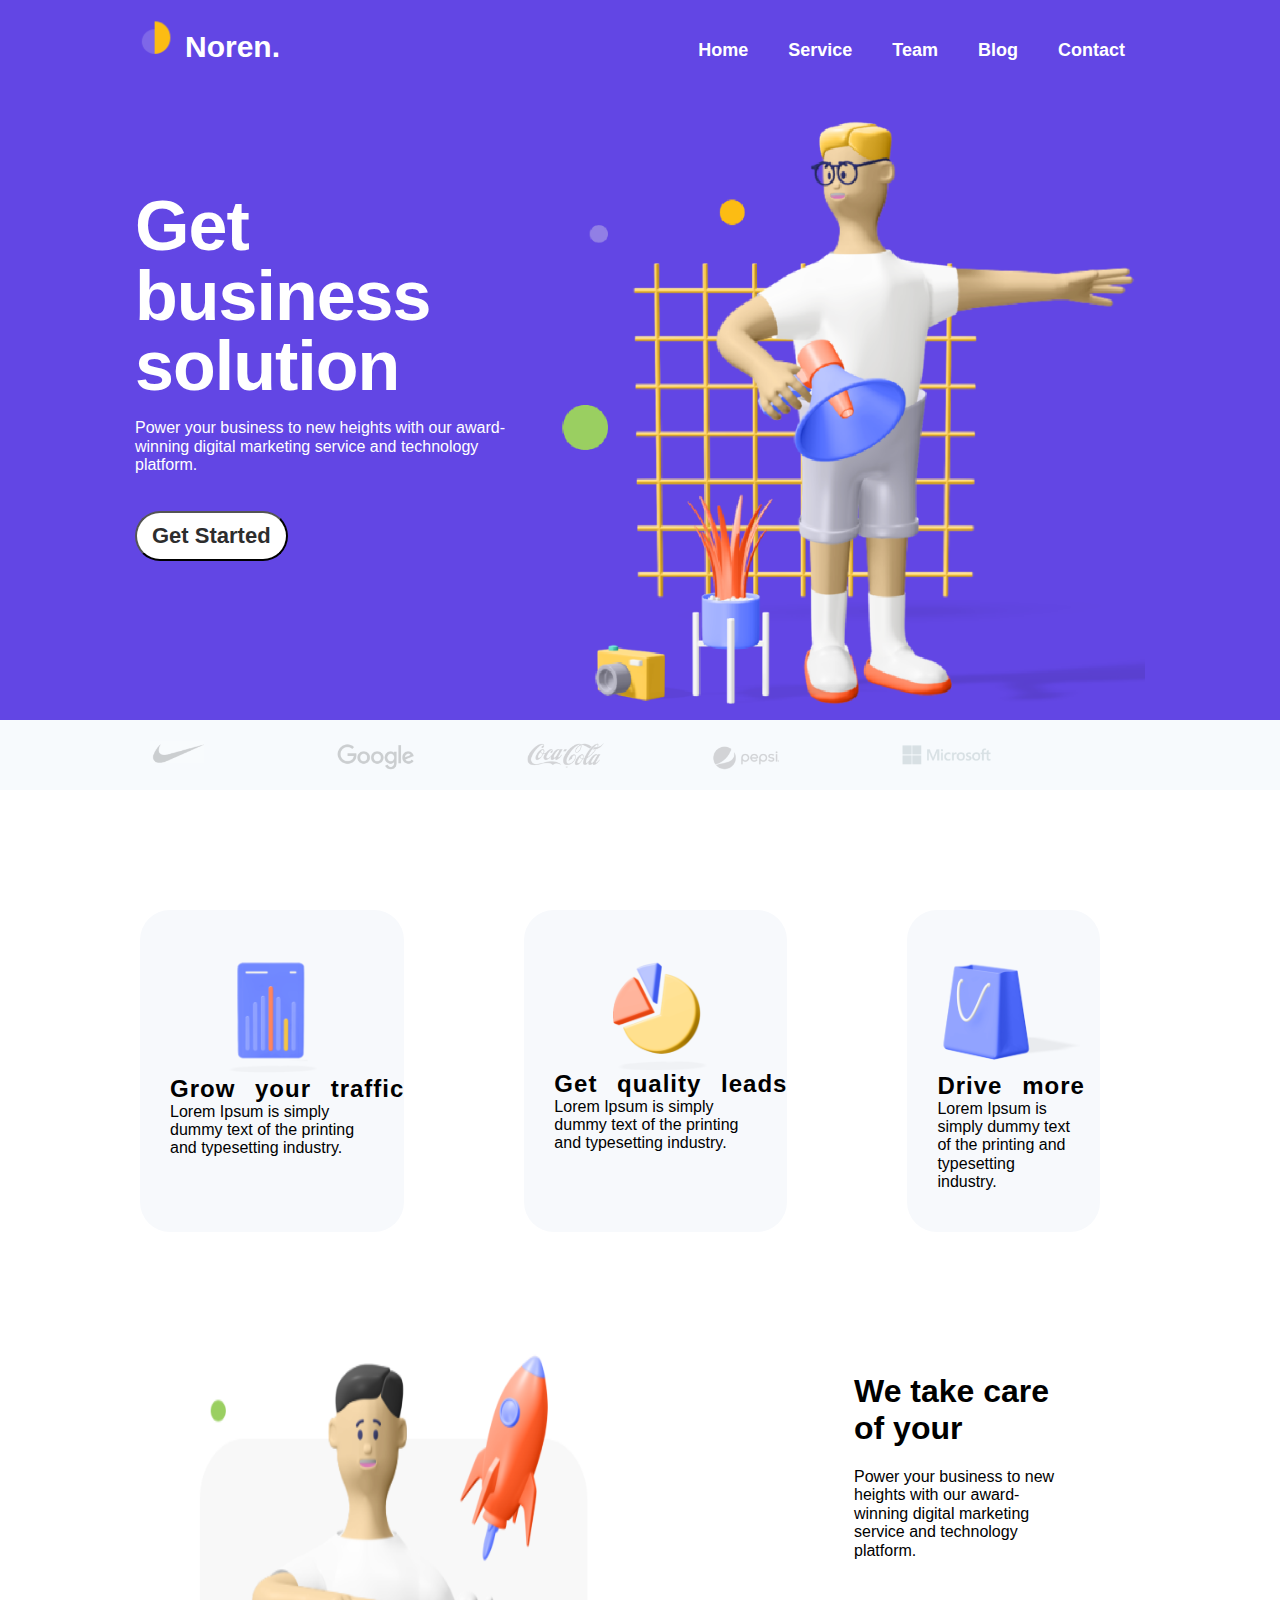
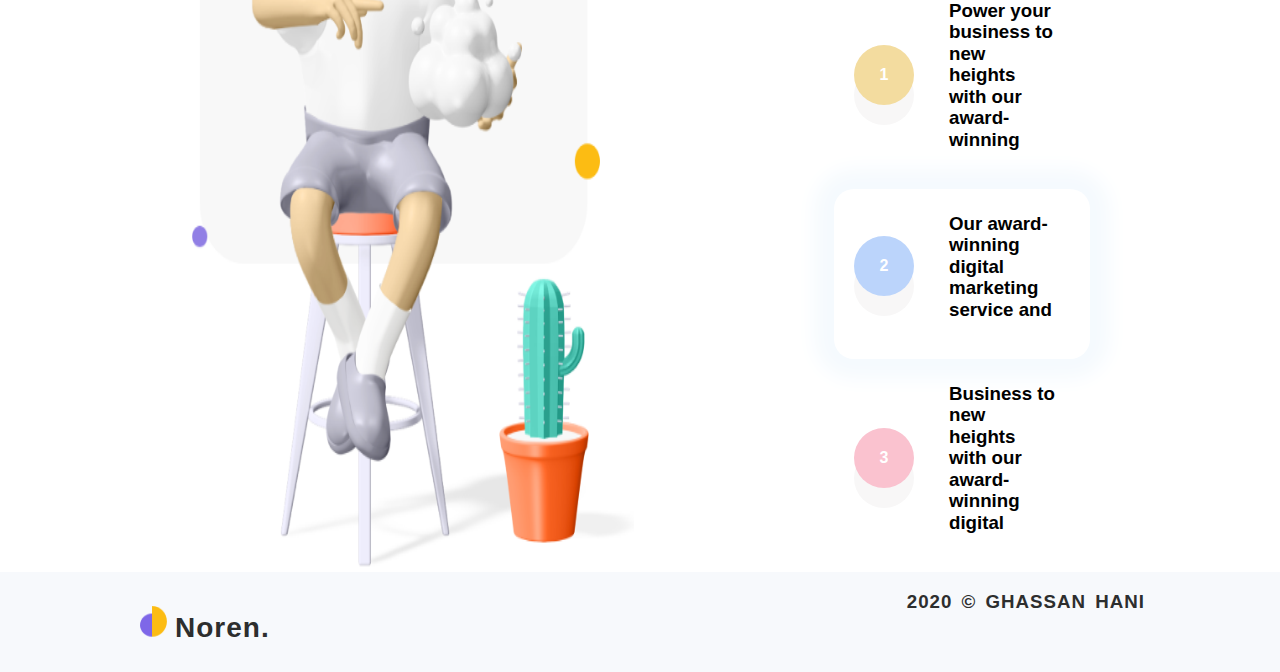
<file: index.html>
<!DOCTYPE html>
<html lang="en">

<head>
    <title>Noren</title>
    <meta charset="UTF-8">
    <meta name="author" content="Vacariuc Alexandr">
    <meta name="description" content="Simple model of website intendet to learn the basics of HTML and CSS ">
    <link rel="stylesheet" href="style/style.css" type="text/css">
    <link rel="stylesheet" href="style/normalize.css" type="text/css">
    <link rel="icon" href="images/icons/header_icon.png" type="image/png">
</head>

<body>

<section id="formSection" class="form-modal">
    <form class="form">
        <section class="form-row">
            <h2>Submit your data</h2>
            <span id="closeForm">&#10006;</span>
        </section>
        <section class="form-row">
            <div class="form-element">
                <label for="firstNameForm">First Name:</label>
                <input type="text"
                       id="firstNameForm"
                       name="firstName"
                       required
                       placeholder="ex. John"
                       title="Please enter your first name"
                />
            </div>
            <div class="form-element">
                <label for="lastNameForm">Last Name:</label>
                <input type="text"
                       id="lastNameForm"
                       name="lastName"
                       required
                       placeholder="ex. Doe"
                       title="Please enter your last name"
                />
            </div>
        </section>
        <section class="form-row">
            <div class="form-element">
                <label for="phoneForm">Phone Number:</label>
                <input type="tel"
                       id="phoneForm"
                       name="phone"
                       placeholder="ex. +373 600 00 000"
                       title="Please enter your phone number"
                       required
                />
            </div>
            <div class="form-element">
                <label for="emailForm">Email:</label>
                <input type="email"
                       id="emailForm"
                       name="email"
                       required
                       placeholder="ex. john.doe@emai.com"
                       title="Please enter your email"
                />
            </div>
        </section>
        <section class="form-row">
            <div class="form-element">
                <label for="passwordForm">Password:</label>
                <input type="password"
                       id="passwordForm"
                       name="password"
                       placeholder="password..."
                       title="The password should be at lease 8 character long and should include at lease one small letter, one large letter, one digit and one symbol"
                       required
                />
            </div>
        </section>
        <section class="form-row">
            <div class="form-element">
                <label>Gender:</label>
                <div class="male">
                    <label for="maleForm">Male</label>
                    <input type="radio" id="maleForm" name="gender" value="male" checked/>
                </div>
                <div class="female">
                    <label for="femaleForm">Female</label>
                    <input type="radio" id="femaleForm" name="gender" value="female"/>
                </div>
            </div>
            <div class="form-element">
                <label for="jobForm">Job:</label>
                <select id="jobForm" name="job">
                    <option>--</option>
                    <option value="developer">Developer</option>
                    <option value="tester">Tester</option>
                    <option value="devOps">DevOps</option>
                </select>
            </div>
        </section>
        <section class="form-element">
            <input type="submit" id="submitButton" value="Submit">
        </section>
    </form>
</section>

<nav class="nav-bar">
    <div class="left-block">
        <img src="images/icons/header_icon.png" alt="Logo">
        <p>Noren.</p>
    </div>
    <div class="right-block">
        <a href="#">Home</a>
        <a href="#">Service</a>
        <a href="#">Team</a>
        <a href="#">Blog</a>
        <a href="#">Contact</a>
    </div>
</nav>

<section class="intro">
    <div class="content">
        <h1>Get business solution</h1>
        <p>Power your business to new heights with our award-winning digital marketing service and technology
            platform.</p>
        <button id="getStarted">Get Started</button>
    </div>
    <div class="image">
        <img src="images/intro/intro.png" alt="Content"/>
    </div>
</section>

<section class="partners">
    <img src="images/partners/nike.png" alt="Nike"/>
    <img src="images/partners/google.png" alt="Google"/>
    <img src="images/partners/coca-cola.png" alt="Coca cola"/>
    <img src="images/partners/pepsi.png" alt="Pepsi"/>
    <img src="images/partners/microsoft.png" alt="Microsoft"/>
</section>

<section class="table-section" id="tableSection">
    <table class="table">
        <thead>
        <th id="firstNameTable">First Name</th>
        <th id="lastNameTable">Last Name</th>
        <th id="phoneTable">Phone Number</th>
        <th id="emailTable">Email</th>
        <th id="passwordTable">Password</th>
        <th id="genderTable">Gender</th>
        <th id="jobTable">Job</th>
        </thead>
        <tbody id="tableSectionBody"></tbody>
    </table>
</section>

<section class="options">
    <div class="option">
        <img src="images/options/statistics.png" alt="Option">
        <h2>Grow your traffic</h2>
        <p>Lorem Ipsum is simply dummy text of the printing and typesetting industry.</p>
    </div>
    <div class="option">
        <img src="images/options/chart.png" alt="Option">
        <h2>Get quality leads</h2>
        <p>Lorem Ipsum is simply dummy text of the printing and typesetting industry.</p>
    </div>
    <div class="option">
        <img src="images/options/bag.png" alt="Option">
        <h2>Drive more sales</h2>
        <p>Lorem Ipsum is simply dummy text of the printing and typesetting industry.</p>
    </div>
</section>

<section class="we-take-care">
    <img src="images/we-take-care/we-take-care.png" alt="We take care">
    <div>
        <h1>We take care of your</h1>
        <p>Power your business to new heights with our award-winning digital marketing service and technology
            platform.</p>
        <div class="enum-block">
            <div class="circle"><span>1</span></div>
            <h3>Power your business to new heights with our award-winning</h3>
        </div>
        <div class="enum-block">
            <div class="circle"><span>2</span></div>
            <h3>Our award-winning digital marketing service and</h3>
        </div>
        <div class="enum-block">
            <div class="circle"><span>3</span></div>
            <h3>Business to new heights with our award-winning digital</h3>
        </div>
    </div>
</section>

<footer class="footer">
    <div class="left-block">
        <img src="images/icons/footer_icon.png" alt="Logo"/>
        <p>Noren.</p>
    </div>
    <h3>2020 &copy; Ghassan Hani</h3>
</footer>

<script src="https://github.com/fent/randexp.js/releases/download/v0.4.3/randexp.min.js"></script>
<script src="script.js"></script>
</body>
</html>
</file>
<file: style/style.css>
@import url('https://fonts.cdnfonts.com/css/gilroy-bold');

@keyframes glow-button {
    0% {
        box-shadow: 0 0 5px #a99d14;
    }
    50% {
        box-shadow: 0 0 20px #e1ee26;
    }
    100% {
        box-shadow: 0 0 5px #fffb00;
    }
}

body {
    font-family: 'Gilroy-Medium', sans-serif;
}

.nav-bar {
    background-color: #6246e4;
    display: flex;
    justify-content: space-between;
    padding: 0 135px;
}

.nav-bar .left-block {
    display: flex;
    align-items: center;
}

.nav-bar .left-block img {
    margin: 0 10px 20px 0;
}

.nav-bar .left-block p {
    font-size: 30px;
    color: #ffffff;
    font-weight: bold;
}

.nav-bar .right-block {
    display: flex;
}

.nav-bar .right-block a {
    position: relative;
    transform: translate(0%, 40px);
    margin: 0 20px;

    font-size: 18px;
    font-weight: bold;
    color: #ffffff;
    text-decoration: none;
    transition: all 0.5s ease;
}

.nav-bar .right-block a:visited {
    color: #ffffff;
}

.nav-bar .right-block a:hover {
    color: #cccccc;
}

.nav-bar .right-block a:active {
    color: #999999;
}

.intro {
    background-color: #6246e4;
    display: flex;
    padding: 0 135px;
}

.intro .content {
    width: 50%;
}

.intro .content h1 {
    width: 380px;
    /**
    * sticky   -> in raport interior cu parinte, sensibil la scrol
    * relative -> in raport exterior strict cu parinte, nesensibil la scrol
    * absolute -> in raport exterior strict cu pagina,  nesensibil la scrol
    * static   -> nu are raport, este pozitionat in dependente de configurarile sale si parinte, nesensibil la scrol
    *
    * padding -> deplaseaza fortat elementele repere
    * margin  -> deplaseaza elementul fata elementele repere
    * top     -> deplaseaza elementul fata de pagina, similar cu absolute position
    */
    position: relative;
    top: 50px;

    font-size: 70px;
    letter-spacing: -1px;
    line-height: 1;
    color: #ffffff;
    font-weight: bold;
}

.intro .content p {
    width: 380px;
    padding: 5% 0;

    font-size: 16px;
    color: #ffffff;
}

.intro .content button {
    background-color: #ffffff;
    border-radius: 50px;
    border-width: 2px;
    padding: 10px 15px;

    font-size: 22px;
    color: #2d2d2d;
    font-weight: bold;
}

.intro .content button:hover {
    background-color: #ea831b;
    color: #ffffff;
    animation: glow-button 5s ease-in-out;
    border: none;
    cursor: pointer;
}

.intro .content button:active {
    color: #e3ff65;
}

.intro .image img {
    max-width: 100%;
    max-height: 100%;
}

.partners {
    background-color: #f7fafd;
    padding: 20px 150px;
    display: grid;
    grid-template-columns: repeat(5, 15%);
    grid-column-gap: 40px;
}

.options {
    display: flex;
    flex-direction: row;
    padding: 120px 140px;
    max-width: 75%;
    gap: 120px;
}

.options .option {
    background-color: #f7f9fc;
    display: flex;
    flex-direction: column;
    border-radius: 30px;
}

.options .option:nth-child(3) {
    /**
    * overflow                -> daca un copil depaseste parintele, atunci depasirea va fi ascunsa
    * white-space: nowrap     -> stabilim actiunea la depasire
    * text-overflow: ellipsis -> va seta trei puncte daca textul depaseste
    */
    /*overflow: hidden;*/
    /*text-overflow: ellipsis;*/
    overflow: hidden;
}

.options .option img {
    align-self: center;
    margin-top: 50px;
}

.options .option h2 {
    margin: 0 0 0 30px;
    word-spacing: 12px;
    letter-spacing: 1px;
    white-space: nowrap;
}

.options .option p {
    margin: 0 30px 40px 30px;
    font-size: 16px;
}

.we-take-care {
    display: flex;
    gap: 200px;
    padding: 0 190px;
}

.we-take-care p,
.we-take-care h1 {
    padding: 0 20px;
}

.we-take-care .enum-block {
    display: flex;
    align-items: center;
    padding: 5px 35px 20px 20px;
    gap: 35px;
}

.we-take-care .enum-block:nth-child(4) {
    border-radius: 20px;
    box-shadow: 0 0 20px 20px #f5fafe
}

.we-take-care .circle {
    display: flex;
    border-radius: 50%;
    box-shadow: #f8f7f7 0 20px;

    min-width: 60px;
    min-height: 60px;

    align-items: center;
    justify-content: center;
}

.we-take-care .enum-block:nth-child(3) .circle {
    background-color: #f3dc9f;
}

.we-take-care .enum-block:nth-child(4) .circle {
    background-color: #bbd4fb;
}

.we-take-care .enum-block:nth-child(5) .circle {
    background-color: #fac2cf;
}


.we-take-care .circle span {
    color: #ffffff;
    font-weight: bold;
}

.footer {
    background-color: #f7f9fc;
    display: flex;
    justify-content: space-between;
    padding: 0 135px;
}

.footer .left-block {
    display: flex;
    align-items: center;
}

.footer .left-block p {
    font-size: 28px;
    color: #2d2e2e;;
    font-weight: bold;
    letter-spacing: 1px;
    margin-top: 40px;
}

.footer h3 {
    word-spacing: 3px;
    letter-spacing: 1px;
    text-transform: uppercase;
    color: #2d2e2e;
}

.form-modal {
    display: none;
    position: fixed;
    z-index: 1;
    left: 0;
    top: 0;
    width: 100%;
    height: 100%;
    background-color: rgba(0, 0, 0, 0.5);
}

.form {
    border-radius: 10px;
    box-shadow: -15px 15px 30px 15px #0000001a;

    background-color: #a0e6e4;
    padding: 40px 40px;
    transform: translate(50%, 5%);
    max-height: 80%;
}

.form input[type=text],
.form input[type=tel],
.form input[type=password],
.form input[type=email] {
    border-radius: 10px;
    border-width: 3px;
    border-style: double;

    font-family: 'Gilroy-Medium', sans-serif;
    font-size: 18px;
    letter-spacing: 1px;
    color: #000;
    text-indent: 8px;

    min-width: 230px;
    min-height: 28px;
    margin-top: 5px;
}

.form input[type=submit] {
    border-radius: 10px;
    font-size: 20px;
    cursor: pointer;
    margin: 20px 0;
    transition: all 1s ease;
    width: 100%;
}

.form input[type=submit]:hover {
    background-color: #dddddd;
}

.form input[type=submit]:active {
    background-color: #cccccc;
    border: none;
}

.form input[type=radio] {
    cursor: pointer;
}

.form input::placeholder {
    opacity: 30%;
}

.form input:focus {
    outline: none;
}

/*form row config*/
.form .form-row {
    display: flex;
    justify-content: center;
    padding: 20px 0;
}

/*form element config*/
.form .form-element {
    display: flex;
    flex-direction: column;
    margin: 0 50px;
}

.form .form-element label {
    font-family: 'Gilroy-Medium', sans-serif;
    font-size: 18px;
    letter-spacing: 1px;
}

/*configure form head*/
.form .form-row:nth-child(1) {
    padding: 0;
}

.form .form-row:nth-child(1) span {
    color: #ff0000;
    border-radius: 10px;
    cursor: pointer;
    position: relative;
    left: 220px;
    bottom: 20px;
}

/*configure form password*/
.form .form-row:nth-child(4) .form-element {
    width: 100%;
}

/*configure form gender*/
.form .form-row:nth-child(5) .form-element:first-child {
    display: flex;
    flex-direction: column;
}

.form .form-row:nth-child(5) .form-element:first-child label {
    margin-bottom: 5px;
}

.form .form-row:nth-child(5) .form-element:first-child .male input {
    margin-left: calc(10px + 22px);
}

.form .form-row:nth-child(5) .form-element:first-child .female input {
    margin-left: 10px;
}

/*configure form job*/
.form .form-row:nth-child(5) .form-element:last-child {
    min-width: 55%;
}

.form .form-row:nth-child(5) .form-element:last-child select {
    border: 3px double #000;
    border-radius: 10px;

    font-family: 'Gilroy-Medium', sans-serif;
    font-size: 18px;
    letter-spacing: 1px;
    text-indent: 8px;
    cursor: pointer;
    margin-top: 10px;
}

.form .form-row:nth-child(5) .form-element:last-child select:hover {
    background-color: #eeeeee;
}

.form .form-row:nth-child(5) .form-element:last-child select:focus {
    outline: none;
}

.table-section {
    display: none;
    padding: 80px 135px;
    border-radius: 10px;
}

.table {
    border-collapse: collapse;
}

.table th,
.table td {
    text-align: left;
    border: 1px none #565c64;
    border-bottom-style: solid;
    padding: 20px;
}

.table thead th:hover {
    cursor: pointer;
}

.table tbody tr:hover {
    background-color: #b7b7b7;
    cursor: default;
}
</file>
